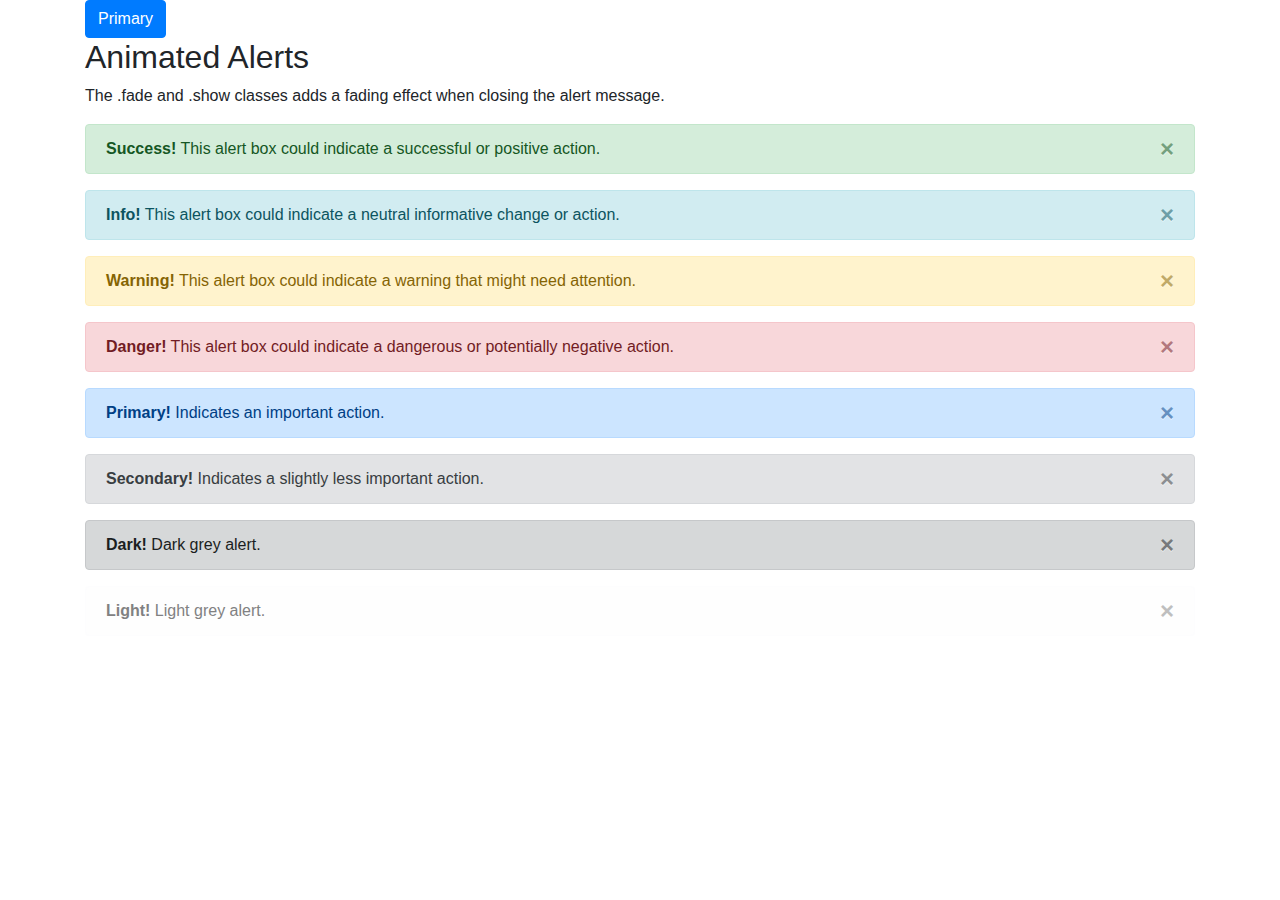
<file: page1.html>
<!DOCTYPE html>
<html lang="en">
<head>
  <title>Bootstrap Example</title>
  <meta charset="utf-8">
  <meta name="viewport" content="width=device-width, initial-scale=1">
  <link rel="stylesheet" href="https://cdn.jsdelivr.net/npm/bootstrap@4.6.1/dist/css/bootstrap.min.css">
  
  <script src="https://cdn.jsdelivr.net/npm/jquery@3.6.0/dist/jquery.slim.min.js"></script>
  <script src="https://cdn.jsdelivr.net/npm/popper.js@1.16.1/dist/umd/popper.min.js"></script>
  <script src="https://cdn.jsdelivr.net/npm/bootstrap@4.6.1/dist/js/bootstrap.bundle.min.js"></script>
</head>
<body>
  <div class="container">
   
    <button type="button" class="btn btn-primary">Primary</button>
    <!-- <button type="button" class="btn btn-primary">Primary</button>
    <button type="button" class="btn btn-secondary">Secondary</button>
    <button type="button" class="btn btn-success">Success</button>
    <button type="button" class="btn btn-info">Info</button>
    <button type="button" class="btn btn-warning">Warning</button>
    <button type="button" class="btn btn-danger">Danger</button>
    <button type="button" class="btn btn-dark">Dark</button>
    <button type="button" class="btn btn-light">Light</button> -->
        
  </div>
  
<!-- <div class="jumbotron text-center">
  <h1>My First Bootstrap Page</h1>
  <p>Resize this responsive page to see the effect!</p> 
</div> -->
  
<!-- <div class="container">
  <div class="row">
    <div class="col-sm-4">
      <h3>Column 1</h3>
      <p>Lorem ipsum dolor sit amet, consectetur adipisicing elit...</p>
      <p>Ut enim ad minim veniam, quis nostrud exercitation ullamco laboris...</p>
    </div>
    <div class="col-sm-4">
      <h3>Column 2</h3>
      <p>Lorem ipsum dolor sit amet, consectetur adipisicing elit...</p>
      <p>Ut enim ad minim veniam, quis nostrud exercitation ullamco laboris...</p>
    </div>
    <div class="col-sm-4">
      <h3>Column 3</h3>        
      <p>Lorem ipsum dolor sit amet, consectetur adipisicing elit...</p>
      <p>Ut enim ad minim veniam, quis nostrud exercitation ullamco laboris...</p>
    </div>
  </div>
</div>
<div class="container-fluid home">

</div> -->
<title>Bootstrap Example</title>
  <meta charset="utf-8">
  <meta name="viewport" content="width=device-width, initial-scale=1">
  <link rel="stylesheet" href="https://cdn.jsdelivr.net/npm/bootstrap@4.6.1/dist/css/bootstrap.min.css">
  <script src="https://cdn.jsdelivr.net/npm/jquery@3.6.0/dist/jquery.slim.min.js"></script>
  <script src="https://cdn.jsdelivr.net/npm/popper.js@1.16.1/dist/umd/popper.min.js"></script>
  <script src="https://cdn.jsdelivr.net/npm/bootstrap@4.6.1/dist/js/bootstrap.bundle.min.js"></script>
</head>
<body>

<div class="container">
  <h2>Animated Alerts</h2>
  <p>The .fade and .show classes adds a fading effect when closing the alert message.</p>
  <div class="alert alert-success alert-dismissible fade show">
    <button type="button" class="close" data-dismiss="alert">&times;</button>
    <strong>Success!</strong> This alert box could indicate a successful or positive action.
  </div>
  <div class="alert alert-info alert-dismissible fade show">
    <button type="button" class="close" data-dismiss="alert">&times;</button>
    <strong>Info!</strong> This alert box could indicate a neutral informative change or action.
  </div>
  <div class="alert alert-warning alert-dismissible fade show">
    <button type="button" class="close" data-dismiss="alert">&times;</button>
    <strong>Warning!</strong> This alert box could indicate a warning that might need attention.
  </div>
  <div class="alert alert-danger alert-dismissible fade show">
    <button type="button" class="close" data-dismiss="alert">&times;</button>
    <strong>Danger!</strong> This alert box could indicate a dangerous or potentially negative action.
  </div>
  <div class="alert alert-primary alert-dismissible fade show">
    <button type="button" class="close" data-dismiss="alert">&times;</button>
    <strong>Primary!</strong> Indicates an important action.
  </div>
  <div class="alert alert-secondary alert-dismissible fade show">
    <button type="button" class="close" data-dismiss="alert">&times;</button>
    <strong>Secondary!</strong> Indicates a slightly less important action.
  </div>
  <div class="alert alert-dark alert-dismissible fade show">
    <button type="button" class="close" data-dismiss="alert">&times;</button>
    <strong>Dark!</strong> Dark grey alert.
  </div>
  <div class="alert alert-light alert-dismissible fade show">
    <button type="button" class="close" data-dismiss="alert">&times;</button>
    <strong>Light!</strong> Light grey alert.
</body>
</html>
</file>
